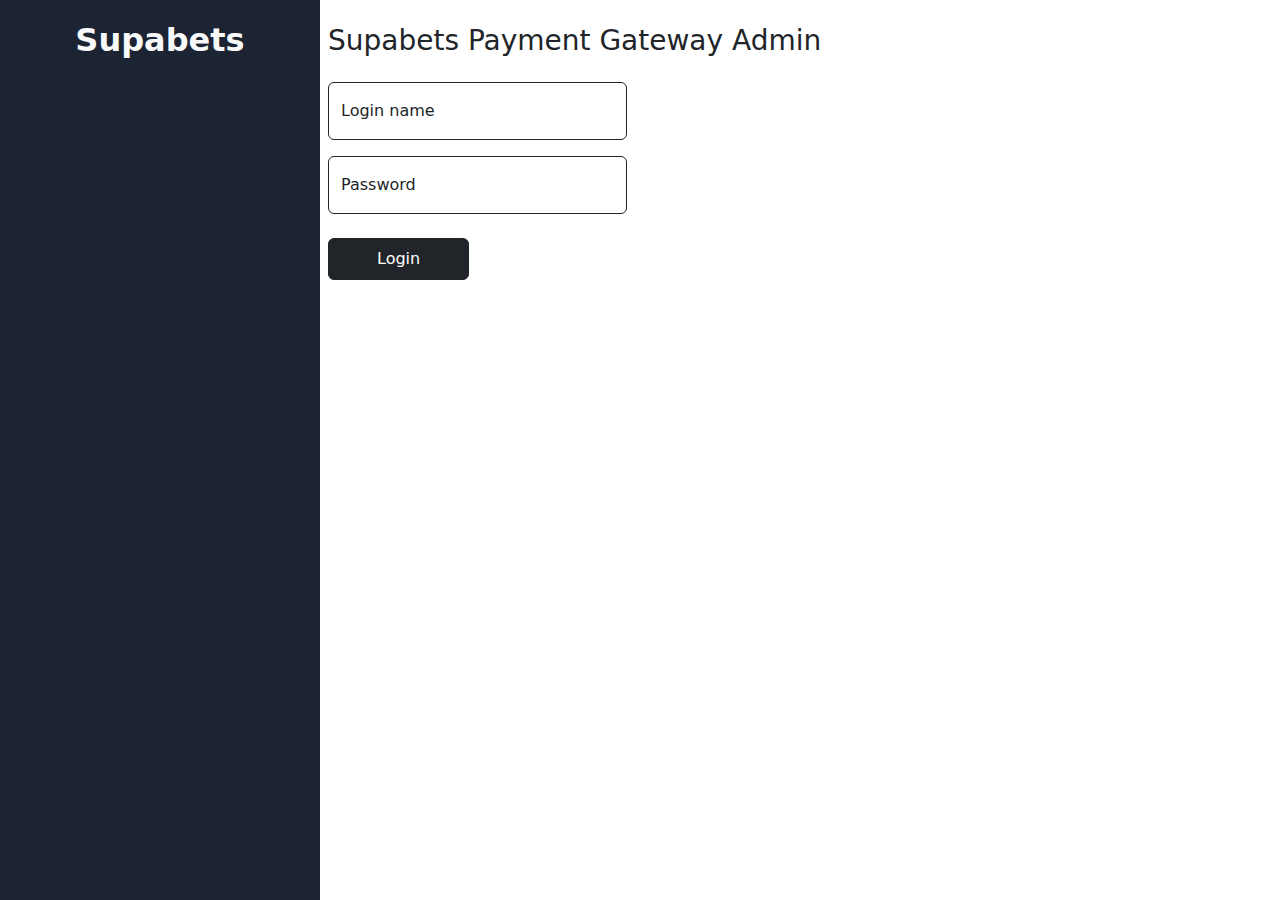
<file: index.html>
<!DOCTYPE html>
<html lang="en">
  <head>
    <meta charset="UTF-8" />
    <meta name="viewport" content="width=device-width, initial-scale=1.0" />
    <title>Login</title>
    <link rel="stylesheet" href="css/styles.css" />
    <link
      href="https://cdn.jsdelivr.net/npm/bootstrap@5.3.3/dist/css/bootstrap.min.css"
      rel="stylesheet"
      integrity="sha384-QWTKZyjpPEjISv5WaRU9OFeRpok6YctnYmDr5pNlyT2bRjXh0JMhjY6hW+ALEwIH"
      crossorigin="anonymous"
    />
    <meta
      name="viewport"
      content="width=device-width, initial-scale=1, shrink-to-fit=no"
    />
  </head>
  <body>
    <div class="container-fluid m-0 d-lg-flex p-0" style="height: 100vh">
      <nav
        class="navbar navbar-expand-lg py-2 px-2 py-lg-3 px-lg-0 col-12 col-lg-3 static-top position-md-absolute d-block"
        style="background-color: #1c2434"
      >
        <div class="container-fluid d-lg-block p-0">
          <a
            class="navbar-brand m-0 text-center d-block p-0 fs-2 m-0 fw-semibold text-light"
            href="#"
            >Supabets</a
          >
        </div>
      </nav>
      <div class="col-12 col-lg-9 p-2 pt-5 pt-lg-0">
        <div class="mt-4">
          <h3>Supabets Payment Gateway Admin</h3>
        </div>
        <form
          class="row flex-column align-items-center align-items-md-start"
          action="deposit.html"
        >
          <div class="col-12 col-md-4 my-3">
            <div class="form-floating">
              <input
                type="text"
                class="form-control border-1 border-dark"
                id="loginName"
                placeholder="loginName"
              />
              <label for="loginName">Login name</label>
            </div>
          </div>
          <div class="col-12 col-md-4">
            <div class="form-floating">
              <input
                type="password"
                class="form-control border-1 border-dark"
                id="password"
                placeholder="Password"
              />
              <label for="password">Password</label>
            </div>
          </div>
          <div class="col-12 mt-4">
            <button type="submit" class="btn btn-dark px-5 py-2">Login</button>
          </div>
        </form>
      </div>
    </div>

    <script
      src="https://cdn.jsdelivr.net/npm/bootstrap@5.3.3/dist/js/bootstrap.bundle.min.js"
      integrity="sha384-YvpcrYf0tY3lHB60NNkmXc5s9fDVZLESaAA55NDzOxhy9GkcIdslK1eN7N6jIeHz"
      crossorigin="anonymous"
    ></script>
  </body>
</html>
</file>
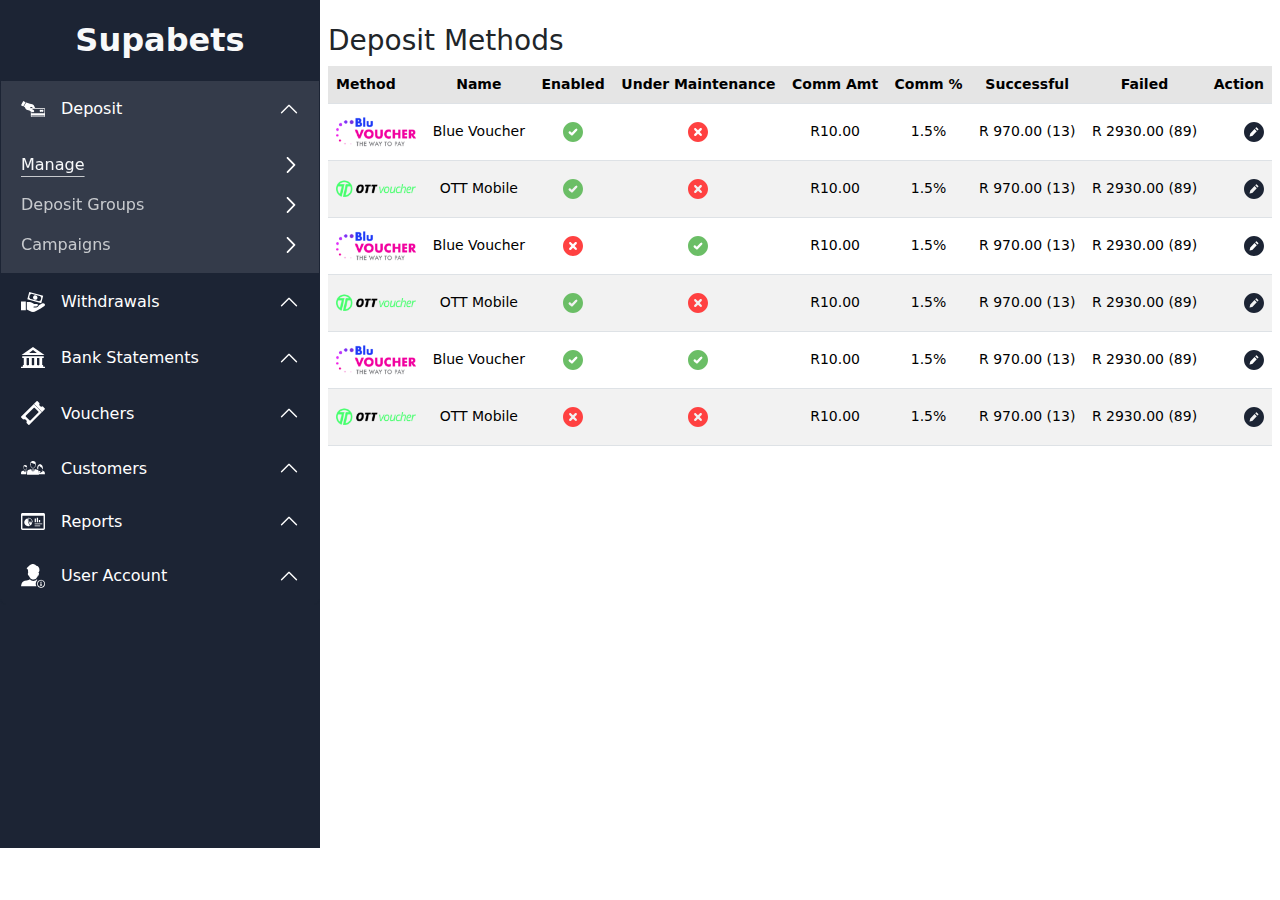
<file: deposit.html>
<!DOCTYPE html>
<html lang="en">
  <head>
    <meta charset="UTF-8" />
    <meta name="viewport" content="width=device-width, initial-scale=1.0" />
    <title>Deposit - Manage</title>
    <link rel="stylesheet" href="css/styles.css" />
    <link
      href="https://cdn.jsdelivr.net/npm/bootstrap@5.3.3/dist/css/bootstrap.min.css"
      rel="stylesheet"
      integrity="sha384-QWTKZyjpPEjISv5WaRU9OFeRpok6YctnYmDr5pNlyT2bRjXh0JMhjY6hW+ALEwIH"
      crossorigin="anonymous"
    />
    <meta
      name="viewport"
      content="width=device-width, initial-scale=1, shrink-to-fit=no"
    />
  </head>
  <body>
    <div class="container-fluid m-0 d-lg-flex p-0">
      <nav
        class="navbar navbar-expand-lg py-2 px-2 py-lg-3 px-lg-0 col-12 col-lg-3 static-top position-md-absolute h-lg-100"
        style="background-color: #1c2434"
      >
        <div class="container-fluid d-lg-block p-0">
          <a
            class="navbar-brand m-0 text-center d-block p-0 fs-2 m-0 fw-semibold text-light"
            href="index.html"
            >Supabets</a
          >
          <button
            class="navbar-toggler p-0"
            type="button"
            data-bs-toggle="collapse"
            data-bs-target="#navbarNavDropdown"
            aria-controls="navbarNavDropdown"
            aria-label="Toggle navigation"
            data-bs-theme="dark"
          >
            <span class="navbar-toggler-icon"></span>
          </button>
          <div class="collapse navbar-collapse pt-3" id="navbarNavDropdown">
            <div class="accordion w-100" id="navAccordion">
              <!-- Deposit -->
              <div class="accordion-item">
                <button
                  class="accordion-button collapsed active-acc"
                  type="button"
                  data-bs-toggle="collapse"
                  data-bs-target="#collapseOne"
                  aria-expanded="false"
                  aria-controls="collapseOne"
                >
                  <img src="img/deposit.svg" alt="" width="40px" class="pe-3" />
                  Deposit
                </button>
                <div
                  id="collapseOne"
                  class="accordion-collapse show collapse"
                  aria-labelledby="headingOne"
                  data-bs-parent="#navAccordion"
                >
                  <div class="accordion-body">
                    <ul class="nav flex-column">
                      <li class="nav-item">
                        <a
                          class="icon-link icon-link-hover link-light link-opacity-75 link-opacity-100-hover link-underline-light link-underline-opacity-0 link-underline-opacity-75-hover d-flex justify-content-between active-link link-underline-opacity-75 link-opacity-100 link-offset-3"
                          style="
                            --bs-icon-link-transform: translate3d(0.5rem, 0, 0);
                          "
                          href="#"
                        >
                          Manage<img
                            src="img/line-angle-right.svg"
                            class="bi"
                            alt=""
                          />
                        </a>
                      </li>
                      <li class="nav-item py-3">
                        <a
                          class="icon-link icon-link-hover link-offset-2 link-offset-3-hover link-light link-opacity-75 link-opacity-100-hover link-underline-light link-underline-opacity-0 link-underline-opacity-75-hover d-flex justify-content-between active-link"
                          style="
                            --bs-icon-link-transform: translate3d(0.5rem, 0, 0);
                          "
                          href="#"
                        >
                          Deposit Groups<img
                            src="img/line-angle-right.svg"
                            class="bi"
                            alt=""
                          />
                        </a>
                      </li>
                      <li class="nav-item">
                        <a
                          class="icon-link icon-link-hover link-offset-2 link-offset-3-hover link-light link-opacity-75 link-opacity-100-hover link-underline-light link-underline-opacity-0 link-underline-opacity-75-hover d-flex justify-content-between"
                          style="
                            --bs-icon-link-transform: translate3d(0.5rem, 0, 0);
                          "
                          href="#"
                        >
                          Campaigns<img
                            src="img/line-angle-right.svg"
                            class="bi"
                            alt=""
                          />
                        </a>
                      </li>
                    </ul>
                  </div>
                </div>
              </div>
              <!-- Withdrawals -->
              <div class="accordion-item">
                <button
                  class="accordion-button collapsed"
                  type="button"
                  data-bs-toggle="collapse"
                  data-bs-target="#collapseTwo"
                  aria-expanded="false"
                  aria-controls="collapseTwo"
                >
                  <img
                    src="img/withdraw.svg"
                    alt=""
                    width="40px"
                    class="pe-3"
                  />
                  Withdrawals
                </button>
                <div
                  id="collapseTwo"
                  class="accordion-collapse collapse"
                  aria-labelledby="headingTwo"
                  data-bs-parent="#navAccordion"
                >
                  <div class="accordion-body">
                    <ul class="nav flex-column">
                      <li class="nav-item">
                        <a
                          class="icon-link icon-link-hover link-offset-2 link-offset-3-hover link-light link-opacity-75 link-opacity-100-hover link-underline-light link-underline-opacity-0 link-underline-opacity-75-hover d-flex justify-content-between"
                          style="
                            --bs-icon-link-transform: translate3d(0.5rem, 0, 0);
                          "
                          href="#"
                        >
                          Manage<img
                            src="img/line-angle-right.svg"
                            class="bi"
                            alt=""
                          />
                        </a>
                      </li>
                      <li class="nav-item py-3">
                        <a
                          class="icon-link icon-link-hover link-offset-2 link-offset-3-hover link-light link-opacity-75 link-opacity-100-hover link-underline-light link-underline-opacity-0 link-underline-opacity-75-hover d-flex justify-content-between"
                          style="
                            --bs-icon-link-transform: translate3d(0.5rem, 0, 0);
                          "
                          href="#"
                        >
                          Withdrawal Groups<img
                            src="img/line-angle-right.svg"
                            class="bi"
                            alt=""
                          />
                        </a>
                      </li>
                      <li class="nav-item">
                        <a
                          class="icon-link icon-link-hover link-offset-2 link-offset-3-hover link-light link-opacity-75 link-opacity-100-hover link-underline-light link-underline-opacity-0 link-underline-opacity-75-hover d-flex justify-content-between"
                          style="
                            --bs-icon-link-transform: translate3d(0.5rem, 0, 0);
                          "
                          href="#"
                        >
                          Approvals<img
                            src="img/line-angle-right.svg"
                            class="bi"
                            alt=""
                          />
                        </a>
                      </li>
                    </ul>
                  </div>
                </div>
              </div>
              <!-- Bank Statements -->
              <div class="accordion-item">
                <h2 class="accordion-header" id="headingThree">
                  <button
                    class="accordion-button collapsed"
                    type="button"
                    data-bs-toggle="collapse"
                    data-bs-target="#collapseThree"
                    aria-expanded="false"
                    aria-controls="collapseThree"
                  >
                    <img
                      src="img/bank-building.svg"
                      alt=""
                      width="40px"
                      class="pe-3"
                    />
                    Bank Statements
                  </button>
                </h2>
                <div
                  id="collapseThree"
                  class="accordion-collapse collapse"
                  aria-labelledby="headingThree"
                  data-bs-parent="#navAccordion"
                >
                  <div class="accordion-body">
                    <ul class="nav flex-column">
                      <li class="nav-item">
                        <a
                          class="icon-link icon-link-hover link-offset-2 link-offset-3-hover link-light link-opacity-75 link-opacity-100-hover link-underline-light link-underline-opacity-0 link-underline-opacity-75-hover d-flex justify-content-between"
                          style="
                            --bs-icon-link-transform: translate3d(0.5rem, 0, 0);
                          "
                          href="#"
                        >
                          Manage<img
                            src="img/line-angle-right.svg"
                            class="bi"
                            alt=""
                          />
                        </a>
                      </li>
                      <li class="nav-item py-3">
                        <a
                          class="icon-link icon-link-hover link-offset-2 link-offset-3-hover link-light link-opacity-75 link-opacity-100-hover link-underline-light link-underline-opacity-0 link-underline-opacity-75-hover d-flex justify-content-between"
                          style="
                            --bs-icon-link-transform: translate3d(0.5rem, 0, 0);
                          "
                          href="#"
                        >
                          Statement runs<img
                            src="img/line-angle-right.svg"
                            class="bi"
                            alt=""
                          />
                        </a>
                      </li>
                      <li class="nav-item">
                        <a
                          class="icon-link icon-link-hover link-offset-2 link-offset-3-hover link-light link-opacity-75 link-opacity-100-hover link-underline-light link-underline-opacity-0 link-underline-opacity-75-hover d-flex justify-content-between"
                          style="
                            --bs-icon-link-transform: translate3d(0.5rem, 0, 0);
                          "
                          href="#"
                        >
                          Unmatched deposits<img
                            src="img/line-angle-right.svg"
                            class="bi"
                            alt=""
                          />
                        </a>
                      </li>
                    </ul>
                  </div>
                </div>
              </div>
              <!-- Vouchers -->
              <div class="accordion-item">
                <h2 class="accordion-header" id="headingFour">
                  <button
                    class="accordion-button collapsed"
                    type="button"
                    data-bs-toggle="collapse"
                    data-bs-target="#collapseFour"
                    aria-expanded="false"
                    aria-controls="collapseFour"
                  >
                    <img
                      src="img/ticket-icon.svg"
                      alt=""
                      width="40px"
                      class="pe-3"
                    />
                    Vouchers
                  </button>
                </h2>
                <div
                  id="collapseFour"
                  class="accordion-collapse collapse"
                  aria-labelledby="headingFour"
                  data-bs-parent="#navAccordion"
                >
                  <div class="accordion-body">
                    <ul class="nav flex-column">
                      <li class="nav-item">
                        <a
                          class="icon-link icon-link-hover link-offset-2 link-offset-3-hover link-light link-opacity-75 link-opacity-100-hover link-underline-light link-underline-opacity-0 link-underline-opacity-75-hover d-flex justify-content-between"
                          style="
                            --bs-icon-link-transform: translate3d(0.5rem, 0, 0);
                          "
                          href="#"
                        >
                          Lookup<img
                            src="img/line-angle-right.svg"
                            class="bi"
                            alt=""
                          />
                        </a>
                      </li>
                      <li class="nav-item pt-3">
                        <a
                          class="icon-link icon-link-hover link-offset-2 link-offset-3-hover link-light link-opacity-75 link-opacity-100-hover link-underline-light link-underline-opacity-0 link-underline-opacity-75-hover d-flex justify-content-between"
                          style="
                            --bs-icon-link-transform: translate3d(0.5rem, 0, 0);
                          "
                          href="#"
                        >
                          Commissions<img
                            src="img/line-angle-right.svg"
                            class="bi"
                            alt=""
                          />
                        </a>
                      </li>
                    </ul>
                  </div>
                </div>
              </div>
              <!-- Customers -->
              <div class="accordion-item">
                <h2 class="accordion-header" id="headingFive">
                  <button
                    class="accordion-button collapsed"
                    type="button"
                    data-bs-toggle="collapse"
                    data-bs-target="#collapseFive"
                    aria-expanded="false"
                    aria-controls="collapseFive"
                  >
                    <img
                      src="img/business-team.svg"
                      alt=""
                      width="40px"
                      class="pe-3"
                    />
                    Customers
                  </button>
                </h2>
                <div
                  id="collapseFive"
                  class="accordion-collapse collapse"
                  aria-labelledby="headingFive"
                  data-bs-parent="#navAccordion"
                >
                  <div class="accordion-body">
                    <ul class="nav flex-column">
                      <li class="nav-item">
                        <a
                          class="icon-link icon-link-hover link-offset-2 link-offset-3-hover link-light link-opacity-75 link-opacity-100-hover link-underline-light link-underline-opacity-0 link-underline-opacity-75-hover d-flex justify-content-between"
                          style="
                            --bs-icon-link-transform: translate3d(0.5rem, 0, 0);
                          "
                          href="#"
                        >
                          Search<img
                            src="img/line-angle-right.svg"
                            class="bi"
                            alt=""
                          />
                        </a>
                      </li>
                      <li class="nav-item pt-3">
                        <a
                          class="icon-link icon-link-hover link-offset-2 link-offset-3-hover link-light link-opacity-75 link-opacity-100-hover link-underline-light link-underline-opacity-0 link-underline-opacity-75-hover d-flex justify-content-between"
                          style="
                            --bs-icon-link-transform: translate3d(0.5rem, 0, 0);
                          "
                          href="#"
                        >
                          FICA queue<img
                            src="img/line-angle-right.svg"
                            class="bi"
                            alt=""
                          />
                        </a>
                      </li>
                    </ul>
                  </div>
                </div>
              </div>
              <!-- Reports -->
              <div class="accordion-item">
                <h2 class="accordion-header" id="headingSix">
                  <button
                    class="accordion-button collapsed"
                    type="button"
                    data-bs-toggle="collapse"
                    data-bs-target="#collapseSix"
                    aria-expanded="false"
                    aria-controls="collapseSix"
                  >
                    <img
                      src="img/dashboard-report.svg"
                      alt=""
                      width="40px"
                      class="pe-3"
                    />
                    Reports
                  </button>
                </h2>
                <div
                  id="collapseSix"
                  class="accordion-collapse collapse"
                  aria-labelledby="headingSix"
                  data-bs-parent="#navAccordion"
                >
                  <div class="accordion-body">
                    <ul class="nav flex-column">
                      <li class="nav-item">
                        <a
                          class="icon-link icon-link-hover link-offset-2 link-offset-3-hover link-light link-opacity-75 link-opacity-100-hover link-underline-light link-underline-opacity-0 link-underline-opacity-75-hover d-flex justify-content-between"
                          style="
                            --bs-icon-link-transform: translate3d(0.5rem, 0, 0);
                          "
                          href="#"
                        >
                          Deposit History<img
                            src="img/line-angle-right.svg"
                            class="bi"
                            alt=""
                          />
                        </a>
                      </li>
                      <li class="nav-item py-3">
                        <a
                          class="icon-link icon-link-hover link-offset-2 link-offset-3-hover link-light link-opacity-75 link-opacity-100-hover link-underline-light link-underline-opacity-0 link-underline-opacity-75-hover d-flex justify-content-between"
                          style="
                            --bs-icon-link-transform: translate3d(0.5rem, 0, 0);
                          "
                          href="#"
                        >
                          Deposit Groups History<img
                            src="img/line-angle-right.svg"
                            class="bi"
                            alt=""
                          />
                        </a>
                      </li>
                      <li class="nav-item">
                        <a
                          class="icon-link icon-link-hover link-offset-2 link-offset-3-hover link-light link-opacity-75 link-opacity-100-hover link-underline-light link-underline-opacity-0 link-underline-opacity-75-hover d-flex justify-content-between"
                          style="
                            --bs-icon-link-transform: translate3d(0.5rem, 0, 0);
                          "
                          href="#"
                        >
                          Campaigns History<img
                            src="img/line-angle-right.svg"
                            class="bi"
                            alt=""
                          />
                        </a>
                      </li>
                      <li class="nav-item py-3">
                        <a
                          class="icon-link icon-link-hover link-offset-2 link-offset-3-hover link-light link-opacity-75 link-opacity-100-hover link-underline-light link-underline-opacity-0 link-underline-opacity-75-hover d-flex justify-content-between"
                          style="
                            --bs-icon-link-transform: translate3d(0.5rem, 0, 0);
                          "
                          href="#"
                        >
                          Direct Deposits<img
                            src="img/line-angle-right.svg"
                            class="bi"
                            alt=""
                          />
                        </a>
                      </li>
                      <li class="nav-item">
                        <a
                          class="icon-link icon-link-hover link-offset-2 link-offset-3-hover link-light link-opacity-75 link-opacity-100-hover link-underline-light link-underline-opacity-0 link-underline-opacity-75-hover d-flex justify-content-between"
                          style="
                            --bs-icon-link-transform: translate3d(0.5rem, 0, 0);
                          "
                          href="#"
                        >
                          Commissions Statement<img
                            src="img/line-angle-right.svg"
                            class="bi"
                            alt=""
                          />
                        </a>
                      </li>
                      <li class="nav-item py-3">
                        <a
                          class="icon-link icon-link-hover link-offset-2 link-offset-3-hover link-light link-opacity-75 link-opacity-100-hover link-underline-light link-underline-opacity-0 link-underline-opacity-75-hover d-flex justify-content-between"
                          style="
                            --bs-icon-link-transform: translate3d(0.5rem, 0, 0);
                          "
                          href="#"
                        >
                          First Time Deposit<img
                            src="img/line-angle-right.svg"
                            class="bi"
                            alt=""
                          />
                        </a>
                      </li>
                      <li class="nav-item">
                        <a
                          class="icon-link icon-link-hover link-offset-2 link-offset-3-hover link-light link-opacity-75 link-opacity-100-hover link-underline-light link-underline-opacity-0 link-underline-opacity-75-hover d-flex justify-content-between"
                          style="
                            --bs-icon-link-transform: translate3d(0.5rem, 0, 0);
                          "
                          href="#"
                        >
                          Withdrawal History<img
                            src="img/line-angle-right.svg"
                            class="bi"
                            alt=""
                          />
                        </a>
                      </li>
                      <li class="nav-item py-3">
                        <a
                          class="icon-link icon-link-hover link-offset-2 link-offset-3-hover link-light link-opacity-75 link-opacity-100-hover link-underline-light link-underline-opacity-0 link-underline-opacity-75-hover d-flex justify-content-between"
                          style="
                            --bs-icon-link-transform: translate3d(0.5rem, 0, 0);
                          "
                          href="#"
                        >
                          Withdrawal Groups History<img
                            src="img/line-angle-right.svg"
                            class="bi"
                            alt=""
                          />
                        </a>
                      </li>
                      <li class="nav-item">
                        <a
                          class="icon-link icon-link-hover link-offset-2 link-offset-3-hover link-light link-opacity-75 link-opacity-100-hover link-underline-light link-underline-opacity-0 link-underline-opacity-75-hover d-flex justify-content-between"
                          style="
                            --bs-icon-link-transform: translate3d(0.5rem, 0, 0);
                          "
                          href="#"
                        >
                          Customer Search<img
                            src="img/line-angle-right.svg"
                            class="bi"
                            alt=""
                          />
                        </a>
                      </li>
                      <li class="nav-item py-3">
                        <a
                          class="icon-link icon-link-hover link-offset-2 link-offset-3-hover link-light link-opacity-75 link-opacity-100-hover link-underline-light link-underline-opacity-0 link-underline-opacity-75-hover d-flex justify-content-between"
                          style="
                            --bs-icon-link-transform: translate3d(0.5rem, 0, 0);
                          "
                          href="#"
                        >
                          Registrations<img
                            src="img/line-angle-right.svg"
                            class="bi"
                            alt=""
                          />
                        </a>
                      </li>
                      <li class="nav-item">
                        <a
                          class="icon-link icon-link-hover link-offset-2 link-offset-3-hover link-light link-opacity-75 link-opacity-100-hover link-underline-light link-underline-opacity-0 link-underline-opacity-75-hover d-flex justify-content-between"
                          style="
                            --bs-icon-link-transform: translate3d(0.5rem, 0, 0);
                          "
                          href="#"
                        >
                          Revenue<img
                            src="img/line-angle-right.svg"
                            class="bi"
                            alt=""
                          />
                        </a>
                      </li>
                    </ul>
                  </div>
                </div>
              </div>
              <!-- User Accounts -->
              <div class="accordion-item">
                <h2 class="accordion-header" id="headingSeven">
                  <button
                    class="accordion-button collapsed"
                    type="button"
                    data-bs-toggle="collapse"
                    data-bs-target="#collapseSeven"
                    aria-expanded="false"
                    aria-controls="collapseSeven"
                  >
                    <img
                      src="img/personal-info.svg"
                      alt=""
                      width="40px"
                      class="pe-3"
                    />
                    User Account
                  </button>
                </h2>
                <div
                  id="collapseSeven"
                  class="accordion-collapse collapse"
                  aria-labelledby="headingSeven"
                  data-bs-parent="#navAccordion"
                >
                  <div class="accordion-body">
                    <ul class="nav flex-column">
                      <li class="nav-item">
                        <a
                          class="icon-link icon-link-hover link-offset-2 link-offset-3-hover link-light link-opacity-75 link-opacity-100-hover link-underline-light link-underline-opacity-0 link-underline-opacity-75-hover d-flex justify-content-between"
                          style="
                            --bs-icon-link-transform: translate3d(0.5rem, 0, 0);
                          "
                          href="#"
                        >
                          Manage<img
                            src="img/line-angle-right.svg"
                            class="bi"
                            alt=""
                          />
                        </a>
                      </li>
                      <li class="nav-item pt-3">
                        <a
                          class="icon-link icon-link-hover link-offset-2 link-offset-3-hover link-light link-opacity-75 link-opacity-100-hover link-underline-light link-underline-opacity-0 link-underline-opacity-75-hover d-flex justify-content-between"
                          style="
                            --bs-icon-link-transform: translate3d(0.5rem, 0, 0);
                          "
                          href="index.html"
                        >
                          Logout<img
                            src="img/line-angle-right.svg"
                            class="bi"
                            alt=""
                          />
                        </a>
                      </li>
                    </ul>
                  </div>
                </div>
              </div>
            </div>
          </div>
        </div>
      </nav>
      <div class="col-12 col-lg-9 p-2 pt-5 pt-lg-0">
        <div class="mt-4"><h3>Deposit Methods</h3></div>
        <div class="table-responsive-lg">
          <table
            class="table table-striped table-hover"
            style="font-size: 14px"
          >
            <tr class="table-active">
              <th>Method</th>
              <th>Name</th>
              <th>Enabled</th>
              <th>Under Maintenance</th>
              <th>Comm Amt</th>
              <th>Comm %</th>
              <th>Successful</th>
              <th>Failed</th>
              <th>Action</th>
            </tr>
            <tr>
              <td><img src="img/1.png" alt="" /></td>
              <td>Blue Voucher</td>
              <td><img src="img/check.svg" alt="" /></td>
              <td><img src="img/cross.svg" alt="" /></td>
              <td>R10.00</td>
              <td>1.5%</td>
              <td>R 970.00 (13)</td>
              <td>R 2930.00 (89)</td>
              <td><img src="img/edit.svg" alt="" /></td>
            </tr>
            <tr>
              <td><img src="img/2.png" alt="" /></td>
              <td>OTT Mobile</td>
              <td><img src="img/check.svg" alt="" /></td>
              <td><img src="img/cross.svg" alt="" /></td>
              <td>R10.00</td>
              <td>1.5%</td>
              <td>R 970.00 (13)</td>
              <td>R 2930.00 (89)</td>
              <td>
                <a href=""> <img src="img/edit.svg" alt="" /></a>
              </td>
            </tr>
            <tr>
              <td><img src="img/1.png" alt="" /></td>
              <td>Blue Voucher</td>
              <td><img src="img/cross.svg" alt="" /></td>
              <td><img src="img/check.svg" alt="" /></td>
              <td>R10.00</td>
              <td>1.5%</td>
              <td>R 970.00 (13)</td>
              <td>R 2930.00 (89)</td>
              <td><img src="img/edit.svg" alt="" /></td>
            </tr>
            <tr>
              <td><img src="img/2.png" alt="" /></td>
              <td>OTT Mobile</td>
              <td><img src="img/check.svg" alt="" /></td>
              <td><img src="img/cross.svg" alt="" /></td>
              <td>R10.00</td>
              <td>1.5%</td>
              <td>R 970.00 (13)</td>
              <td>R 2930.00 (89)</td>
              <td><img src="img/edit.svg" alt="" /></td>
            </tr>
            <tr>
              <td><img src="img/1.png" alt="" /></td>
              <td>Blue Voucher</td>
              <td><img src="img/check.svg" alt="" /></td>
              <td><img src="img/check.svg" alt="" /></td>
              <td>R10.00</td>
              <td>1.5%</td>
              <td>R 970.00 (13)</td>
              <td>R 2930.00 (89)</td>
              <td><img src="img/edit.svg" alt="" /></td>
            </tr>
            <tr>
              <td><img src="img/2.png" alt="" /></td>
              <td>OTT Mobile</td>
              <td><img src="img/cross.svg" alt="" /></td>
              <td><img src="img/cross.svg" alt="" /></td>
              <td>R10.00</td>
              <td>1.5%</td>
              <td>R 970.00 (13)</td>
              <td>R 2930.00 (89)</td>
              <td><img src="img/edit.svg" alt="" /></td>
            </tr>
          </table>
        </div>
      </div>
    </div>

    <script
      src="https://cdn.jsdelivr.net/npm/bootstrap@5.3.3/dist/js/bootstrap.bundle.min.js"
      integrity="sha384-YvpcrYf0tY3lHB60NNkmXc5s9fDVZLESaAA55NDzOxhy9GkcIdslK1eN7N6jIeHz"
      crossorigin="anonymous"
    ></script>
  </body>
</html>
</file>
<file: css/styles.css>
@import "adminGlobal.css";
.accordion {
  --bs-accordion-bg: #1c2434 !important;
  --bs-accordion-btn-color: white !important;
  --bs-accordion-active-color: white !important;
  --bs-accordion-active-bg: #343b4a !important;
  --bs-accordion-border-color: #1c2434 !important;
  --bs-accordion-btn-focus-box-shadow: none !important;
}
button:hover,
.active-acc {
  background-color: #343b4a !important;
}
.accordion-collapse {
  background-color: #343b4a !important;
}
.accordion-button::after {
  background-image: url("../img/chevron-up.svg") !important;
}
#navAccordion {
  height: 83.5vh;
  overflow: scroll;
  scrollbar-width: none;
}
.table.table-striped.table-hover tr td,
.table.table-striped.table-hover tr th {
  text-align: center;
  vertical-align: middle;
}
.table.table-striped.table-hover tr td:first-child,
.table.table-striped.table-hover tr th:first-child {
  text-align: left;
  vertical-align: middle;
}
.table.table-striped.table-hover tr td:last-child,
.table.table-striped.table-hover tr th:last-child {
  text-align: right;
  vertical-align: middle;
}

.table.table-striped.table-hover tr td img {
  height: 20px;
}

.table.table-striped.table-hover tr td:first-child img {
  height: 40px;
}

@media only screen and (max-width: 992px) {
  nav.navbar.navbar-expand-lg {
    position: absolute;
  }
}
</file>
